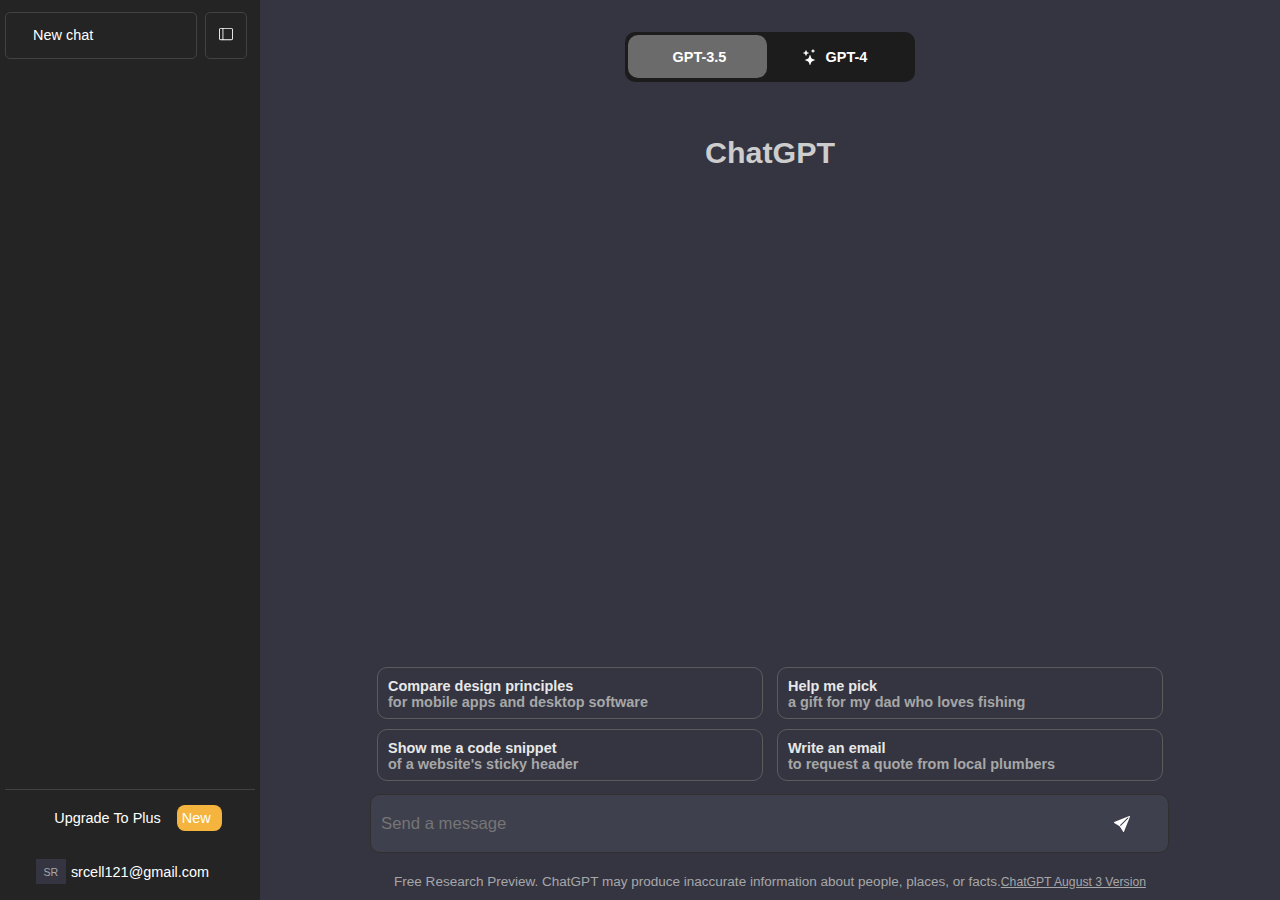
<file: Chat Gpt/index.html>
<!DOCTYPE html>
<html lang="en">

<head>
    <meta charset="UTF-8">
    <meta name="viewport" content="width=device-width, initial-scale=1.0">
    <title>ChatGPT</title>
    <link rel="stylesheet" href="https://cdnjs.cloudflare.com/ajax/libs/font-awesome/6.4.2/css/all.min.css"
        integrity="sha512-z3gLpd7yknf1YoNbCzqRKc4qyor8gaKU1qmn+CShxbuBusANI9QpRohGBreCFkKxLhei6S9CQXFEbbKuqLg0DA=="
        crossorigin="anonymous" referrerpolicy="no-referrer" />
    <!-- //link -->
    <link rel="stylesheet" href="style.css">
</head>

<body>
    <div class="container">
        <div class="divider">
            <div class="divider-one">
                <div class="input-div">
                    <div class="input-div-one">
                        <p> <i class="fa-solid fa-plus"></i> &nbsp;&nbsp;&nbsp;New chat</p>
                    </div>

                    <div class="input-div-two">
                        <p><svg xmlns="http://www.w3.org/2000/svg" width="14" height="14" fill="currentColor"
                                class="bi bi-layout-sidebar" viewBox="0 0 16 16">
                                <path
                                    d="M0 3a2 2 0 0 1 2-2h12a2 2 0 0 1 2 2v10a2 2 0 0 1-2 2H2a2 2 0 0 1-2-2V3zm5-1v12h9a1 1 0 0 0 1-1V3a1 1 0 0 0-1-1H5zM4 2H2a1 1 0 0 0-1 1v10a1 1 0 0 0 1 1h2V2z" />
                            </svg></p>
                    </div>

                </div>

                <div class="input-div-one-footer">

                    <div class="col-one">
                        <p><i class="fa-solid fa-user"></i>&nbsp;&nbsp;&nbsp;&nbsp;Upgrade To
                            Plus&nbsp;&nbsp;<span class="yellobtn">New</span>
                        </p>
                    </div>
                    <div class="col-two">
                        <p><span class="sm-box">SR</span>srcell121@gmail.com<span class="ellipse"><i
                                    class="fa-solid fa-ellipsis"></i></span></p>
                    </div>
                </div>
            </div>
            <div class="divider-two">
                <div class="divider-twocontainer-one">
                    <div class="parent-btn">
                        <div class="childbutton">

                            <div class="button-1 btn"><i class="fa-solid fa-bolt"
                                    style="color: #1cfd54;"></i>&nbsp;GPT-3.5</div>
                            <div class="button-2 btn"><svg xmlns="http://www.w3.org/2000/svg" width="16" height="16"
                                    fill="currentColor" class="bi bi-stars" viewBox="0 0 16 16">
                                    <path
                                        d="M7.657 6.247c.11-.33.576-.33.686 0l.645 1.937a2.89 2.89 0 0 0 1.829 1.828l1.936.645c.33.11.33.576 0 .686l-1.937.645a2.89 2.89 0 0 0-1.828 1.829l-.645 1.936a.361.361 0 0 1-.686 0l-.645-1.937a2.89 2.89 0 0 0-1.828-1.828l-1.937-.645a.361.361 0 0 1 0-.686l1.937-.645a2.89 2.89 0 0 0 1.828-1.828l.645-1.937zM3.794 1.148a.217.217 0 0 1 .412 0l.387 1.162c.173.518.579.924 1.097 1.097l1.162.387a.217.217 0 0 1 0 .412l-1.162.387A1.734 1.734 0 0 0 4.593 5.69l-.387 1.162a.217.217 0 0 1-.412 0L3.407 5.69A1.734 1.734 0 0 0 2.31 4.593l-1.162-.387a.217.217 0 0 1 0-.412l1.162-.387A1.734 1.734 0 0 0 3.407 2.31l.387-1.162zM10.863.099a.145.145 0 0 1 .274 0l.258.774c.115.346.386.617.732.732l.774.258a.145.145 0 0 1 0 .274l-.774.258a1.156 1.156 0 0 0-.732.732l-.258.774a.145.145 0 0 1-.274 0l-.258-.774a1.156 1.156 0 0 0-.732-.732L9.1 2.137a.145.145 0 0 1 0-.274l.774-.258c.346-.115.617-.386.732-.732L10.863.1z" />
                                </svg>&nbsp;&nbsp;GPT-4&nbsp;&nbsp;&nbsp;&nbsp;<i class="fa-solid fa-lock"></i></div>
                        </div>

                        <div class="chatgpt">
                            <p>ChatGPT</p>
                        </div>

                    </div>

                    <div class="parent-div">
                        <div class="divider-twocontainer-two">
                            <div class="small-container">
                                <div class="two-sm-containers">
                                    <p>

                                        Compare design principles<br>

                                        <span> for mobile apps and desktop software</span>
                                    </p>
                                </div>
                                <div class="two-sm-containers">
                                    <p>Help me pick<br>
                                        <span> a gift for my dad who loves fishing</span>
                                    </p>

                                </div>

                            </div>
                            <div class="small-container">
                                <div class="two-sm-containers">
                                    <p>Show me a code snippet<br><span>
                                            of a website's sticky header</span></p>
                                </div>
                                <div class="two-sm-containers">
                                    <p>Write an email<br>
                                        <span>to request a quote from local plumbers</span>
                                    </p>

                                </div>

                            </div>
                            <div class="searchbox-container">
                                <input type="text" placeholder="Send a message">
                                <div title="send a message">

                                    <svg xmlns="http://www.w3.org/2000/svg" width="16" height="16" fill="currentColor"
                                        class="bi bi-send-fill" viewBox="0 0 16 16">

                                        <path
                                            d="M15.964.686a.5.5 0 0 0-.65-.65L.767 5.855H.766l-.452.18a.5.5 0 0 0-.082.887l.41.26.001.002 4.995 3.178 3.178 4.995.002.002.26.41a.5.5 0 0 0 .886-.083l6-15Zm-1.833 1.89L6.637 10.07l-.215-.338a.5.5 0 0 0-.154-.154l-.338-.215 7.494-7.494 1.178-.471-.47 1.178Z" />
                                    </svg>
                                </div>
                            </div>
                        </div>
                        <p class="p">Free Research Preview. ChatGPT may produce inaccurate information about people,
                            places, or facts. <u>ChatGPT August 3
                                Version</u></p>
                    </div>
                </div>
            </div>
        </div>
    </div>

</body>


</html>
</file>
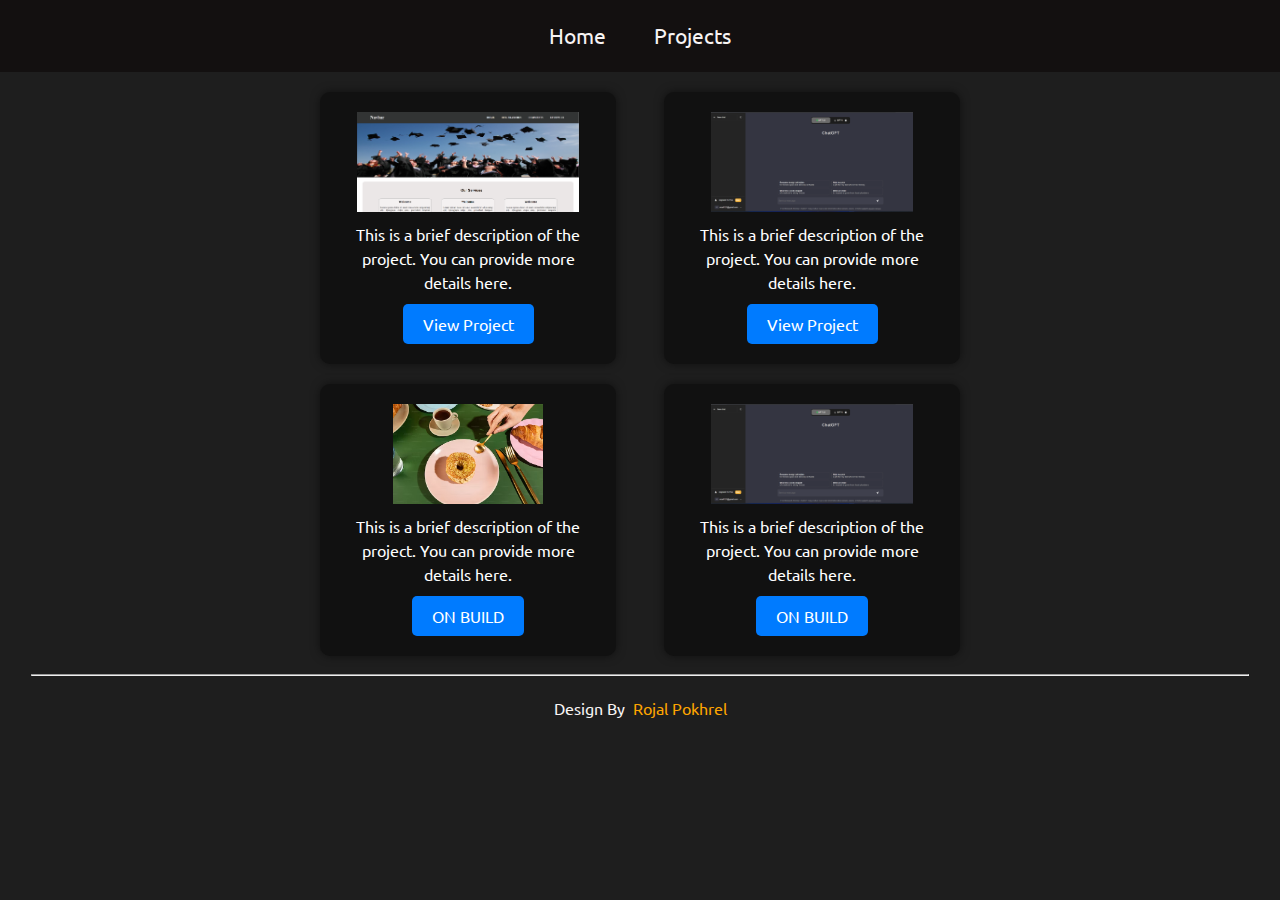
<file: project.html>
<!DOCTYPE html>
<html lang="en">

<head>
    <meta charset="UTF-8">
    <meta name="viewport" content="width=device-width, initial-scale=1.0">
    <title>Document</title>
    <link rel="stylesheet" href="style.css">
</head>

<body>
    <nav></nav>
    <section class="project-body-section">
        <div class="project-container">

            <div class="card">
                <img class="project-image" src="images/schl-likeimg.png" alt="Project Image">
                <p>This is a brief description of the project. You can provide more details here.</p>
                <button class="view-button" id="button-one">
                    <a href="/schl-like-website/" target="_blank">View Project</a>

                </button>
            </div>
            <div class="card">
                <img class="project-image" src="images/chatgpt.png" alt="Project Image">
                <p>This is a brief description of the project. You can provide more details here.</p>
                <button class="view-button" id="button-two">
                    <a href="/Chat Gpt/" target="_blank">View Project</a>

                </button>
            </div>

        </div>
        <div class="project-container">

            <div class="card">
                <img class="project-image" src="/images/blank.jpg" alt="Project Image">
                <p>This is a brief description of the project. You can provide more details here.</p>
                <button class="view-button">ON BUILD</button>
            </div>
            <div class="card">
                <img class="project-image" src="/images/chatgpt.png" alt="Project Image">
                <p>This is a brief description of the project. You can provide more details here.</p>
                <button class="view-button">ON BUILD</button>
            </div>

        </div>

    </section>
    <footer class="footer"></footer>

    <script src="script.js"></script>

    <script>
        // var button = document.getElementById('button-one');

        // // Define the URL you want to redirect to
        // var redirectURL = '/schl-like-website'; // Replace with your desired URL

        // // Add a click event listener to the button
        // button.addEventListener('click', function () {
        //     // Redirect to the specified URL
        //     window.location.href = redirectURL;
        // });
    </script>
</body>

</html>
</file>
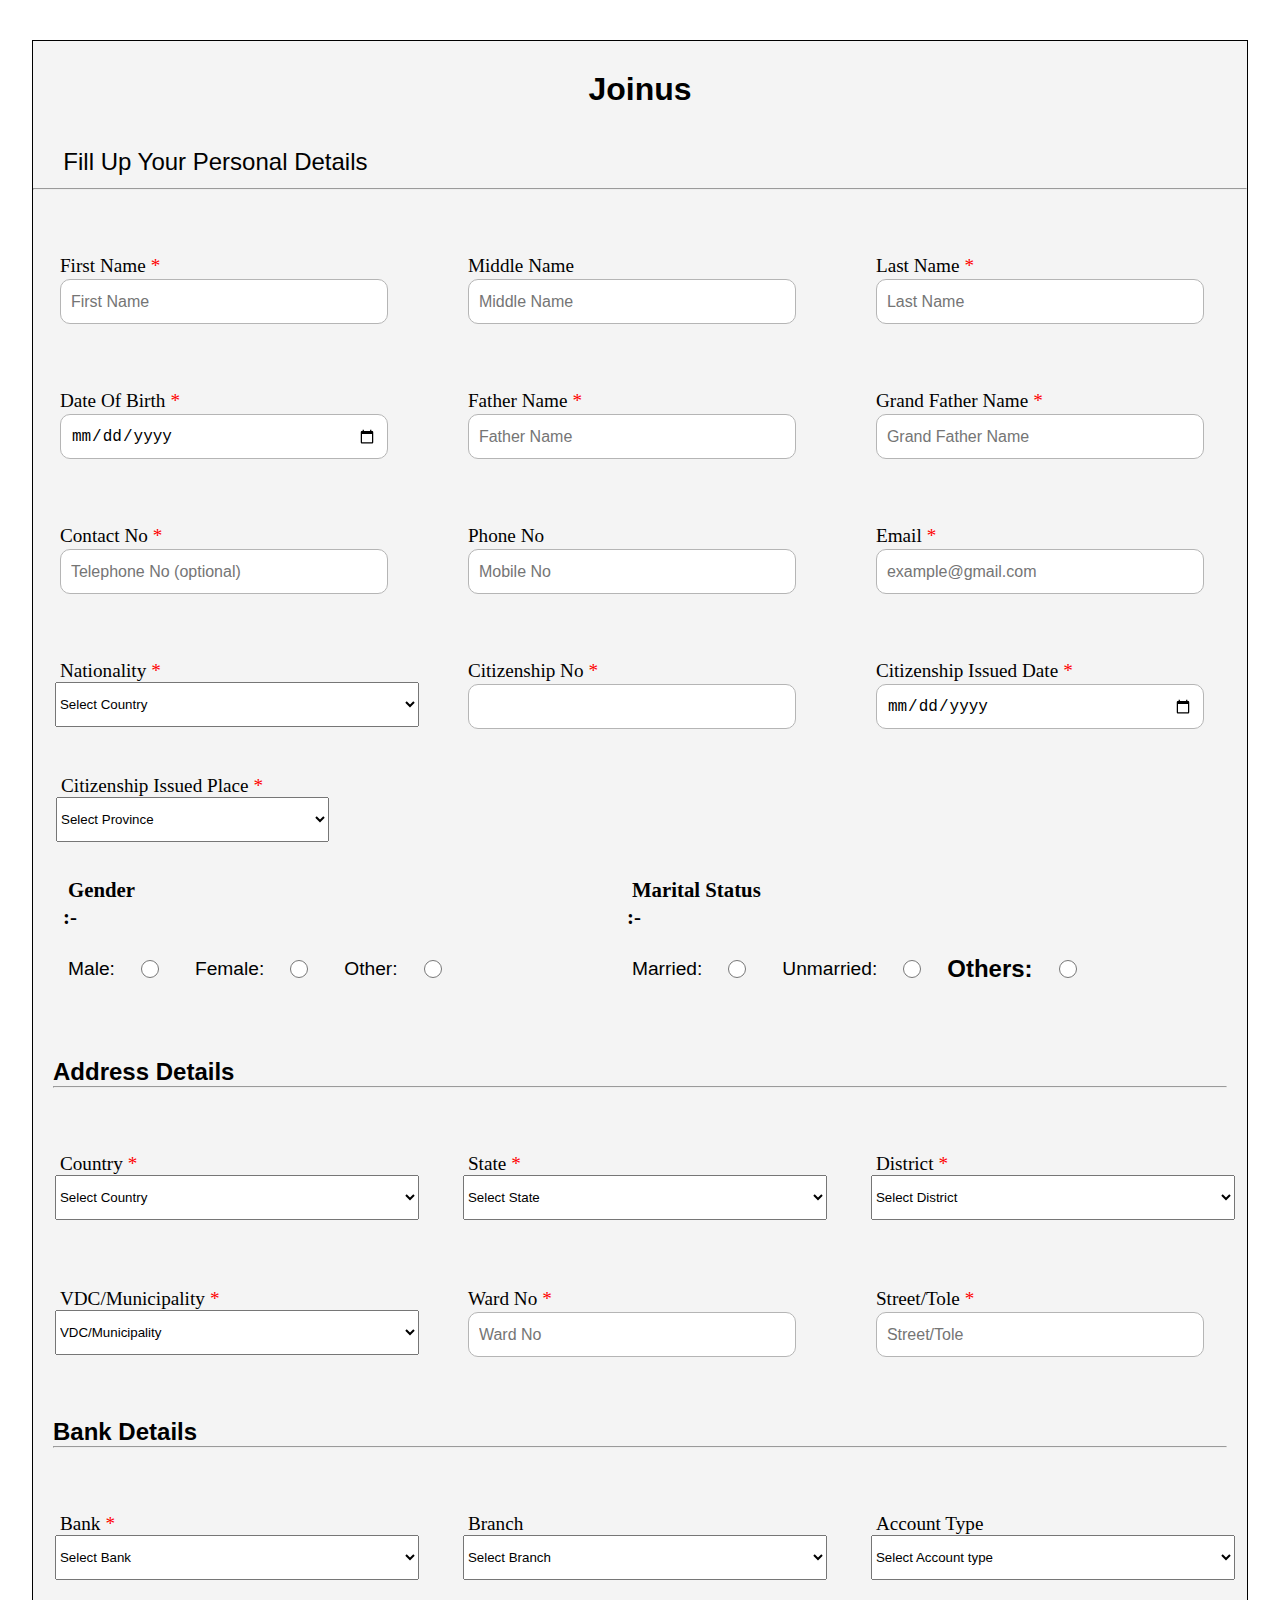
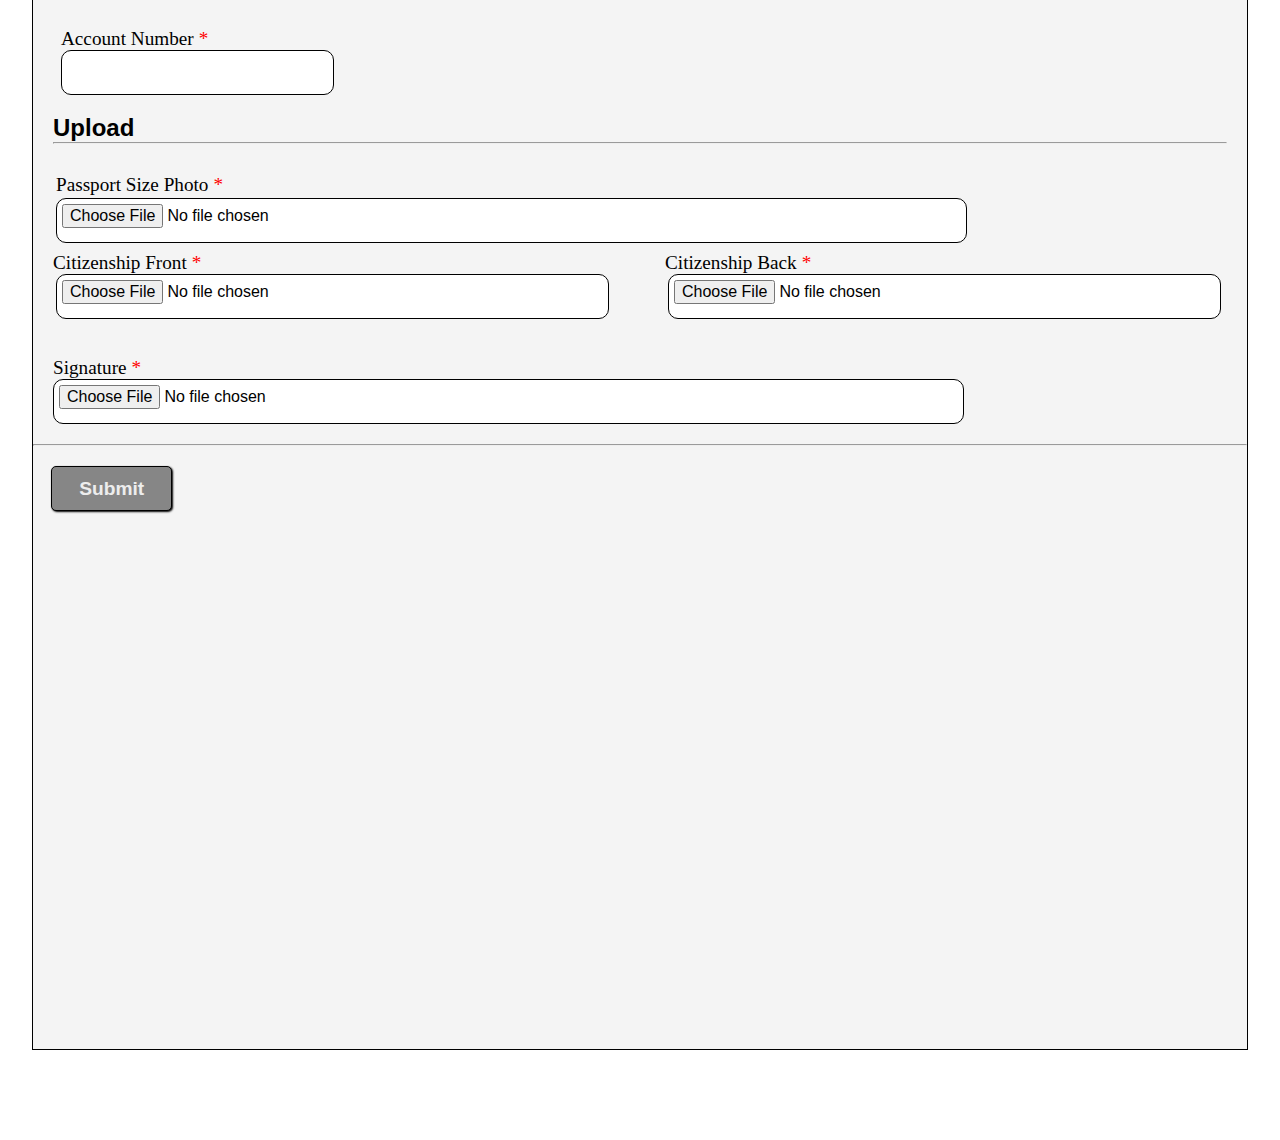
<file: schl-like-website/joinus.html>
<!DOCTYPE html>
<html lang="en">

<head>
    <meta charset="UTF-8">
    <meta name="viewport" content="width=device-width, initial-scale=1.0">
    <link rel="stylesheet" href="css/style.css">
    <link rel="stylesheet" href="css/joinus.css">

    <title>Document</title>
</head>

<body>


    <section class="joinus-form">
        <!-- <nav class="header"></nav> -->
        <div class="fillup-form">

            <h2 class="joinheader">Joinus</h2>
            <h2 class="personald">Fill Up Your Personal Details</h2>
            <hr>
            <form class="form">
                <div class="joinus-row">
                    <div class="class-one">
                        <label>First Name<span>*</span></label>
                        <input type="text" placeholder="First Name">
                    </div>

                    <div class="class-one">
                        <label>Middle Name</label>
                        <input type="text" placeholder="Middle Name">
                    </div>

                    <div class="class-one">
                        <label>Last Name<span>*</span></label>
                        <input type="text" placeholder="Last Name">
                    </div>
                </div>
                <div class="joinus-row">
                    <div class="class-one">
                        <label>Date Of Birth<span>*</span></label>
                        <input type="date">
                    </div>

                    <div class="class-one">
                        <label>Father Name<span>*</span></label>
                        <input type="text" placeholder="Father Name">
                    </div>
                    <div class="class-one">
                        <label>Grand Father Name<span>*</span></label>
                        <input type="text" placeholder="Grand Father Name">
                    </div>
                </div>
                <div class="joinus-row">
                    <div class="class-one">
                        <label>Contact No<span>*</span></label>
                        <input type="number" class="optional" placeholder="Telephone No (optional)">
                    </div>
                    <div class="class-one">
                        <label>Phone No</label>
                        <input type="number" placeholder="Mobile No">
                    </div>
                    <div class="class-one">
                        <label> Email<span>*</span></label>
                        <input type="email" placeholder="example@gmail.com">
                    </div>
                </div>
                <div class="joinus-row">
                    <div class="class-one">
                        <label for="nationality"> Nationality<span>*</span></label>
                        <br>

                        <select name="nationality" id="nationality">
                            <option>Select Country</option>
                            <option>Nepalese</option>
                            <option>Indian</option>
                            <option>Pakistani</option>

                        </select>

                    </div>
                    <div class="class-one">
                        <label> Citizenship No<span>*</span></label>
                        <input type="number">
                    </div>
                    <div class="class-one">
                        <label> Citizenship Issued Date<span>*</span></label>

                        <input type="date">
                    </div>
                </div>


                <div class="joinus-row-place">
                    <div class="class-one">
                        <label> Citizenship Issued Place<span>*</span></label>
                        <select name="nationality" id="nationality">
                            <option>Select Province</option>
                            <option>Province-1</option>
                            <option>Province-2</option>
                            <option>Province-3</option>
                            <option>Province-4</option>
                            <option>Province-5</option>
                            <option>Province-6</option>
                            <option>Province-7</option>
                        </select>
                    </div>
                </div>
                <div class="gender-marital">
                    <div>
                        <div class="gender">
                            <label>Gender :- </label>
                        </div>
                        <div class="radio-div">

                            <h3>Male:</h3><input type="radio" name="gender">
                            <h3>Female:</h3><input type="radio" name="gender">
                            <h3>Other:</h3><input type="radio" name="gender">

                        </div>
                    </div>
                    <div>
                        <div class="gender">
                            <label>Marital Status :-</label>
                        </div>
                        <div class="radio-div">

                            <h3>Married:</h3><input type="radio" name="marriage">
                            <h3>Unmarried:</h3><input type="radio" name="marriage">
                            <h2>Others:</h2><input type="radio" name="gender">

                        </div>
                    </div>
                </div>
                <div class="container-joinus">
                    <h2>Address Details</h2>
                    <hr>
                </div>
                <div class="address-form">
                    <form>
                        <div class="joinus-row">
                            <div class="class-one">
                                <label>Country<span>*</span></label>
                                <select name="nationality" id="nationality">
                                    <option>Select Country</option>
                                    <option>Nepal</option>
                                    <option>India</option>
                                    <option>Pakistan</option>

                                </select>
                            </div>

                            <div class="class-one">
                                <label>State<span>*</span></label>
                                <select name="nationality" id="nationality">
                                    <option>Select State</option>
                                    <option>Province-1</option>
                                    <option>Province-2</option>
                                    <option>Province-3</option>
                                    <option>Province-4</option>
                                    <option>Province-5</option>
                                    <option>Province-6</option>
                                    <option>Province-7</option>


                                </select>
                            </div>
                            <div class="class-one">
                                <label>District<span>*</span></label>
                                <select name="nationality" id="nationality">
                                    <option>Select District</option>
                                    <option>Jhapa</option>
                                    <option>Illam</option>
                                    <option>Pachthar</option>

                                </select>
                            </div>
                        </div>
                        <div class="joinus-row">
                            <div class="class-one">
                                <label>VDC/Municipality<span>*</span></label>
                                <select name="nationality" id="nationality">
                                    <option>VDC/Municipality</option>
                                    <option>VDC</option>
                                    <option>Municapility</option>

                                </select>
                            </div>
                            <div class="class-one">
                                <label>Ward No<span>*</span></label>
                                <input type="number" placeholder="Ward No">
                            </div>
                            <div class="class-one">
                                <label> Street/Tole<span>*</span></label>
                                <input type="" placeholder="Street/Tole">
                            </div>
                        </div>
                    </form>

                    <div class="container-joinus">
                        <h2>Bank Details</h2>
                        <hr>
                    </div>
                    <div class="address-form">
                        <form>
                            <div class="joinus-row">
                                <div class="class-one">
                                    <label>Bank<span>*</span></label>
                                    <select name="nationality" id="nationality">
                                        <option>Select Bank</option>
                                        <option>Machhapuchhre</option>
                                        <option>Sunrise</option>
                                        <option>NMB</option>

                                    </select>
                                </div>

                                <div class="class-one">
                                    <label>Branch</label>
                                    <select name="nationality" id="nationality">
                                        <option>Select Branch</option>
                                        <option>Branch 1</option>
                                        <option>Branch 2</option>
                                        <option>Branch 3</option>

                                    </select>
                                </div>
                                <div class="class-one">
                                    <label>Account Type</label>
                                    <select name="nationality" id="nationality">
                                        <option>Select Account type</option>
                                        <option>Current</option>
                                        <option>Saving</option>
                                        <option>None</option>

                                    </select>
                                </div>
                            </div>
                            <div class="joinus-row-place">
                                <div class="class-one">
                                    <label>Account Number<span>*</span></label>
                                    <input type="">
                                </div>

                            </div>
                        </form>
                    </div>
                </div>
                <div class="container-joinus">
                    <h2>Upload</h2>
                    <hr>
                </div>
                <div class="upload-form">
                    <form>
                        <div class="class-two-one ">
                            <label>Passport Size Photo<span>*</span></label><br>
                            <input type="file">
                        </div>
                        <div class="upload-row ">

                            <div class="class-two">
                                <label>Citizenship Front<span>*</span></label>
                                <input type="file">
                            </div>
                            <div class="class-two">
                                <label>Citizenship Back<span>*</span></label>
                                <input type="file">
                            </div>
                        </div>
                        <div class="joinus-row-place">
                            <div class="class-two-two">
                                <label>Signature<span>*</span></label>
                                <input type="file">
                            </div>

                        </div><br><br>
                        <hr>
                        <button>Submit</button>
                    </form>
                </div>
        </div>
    </section>
    <script src="script.js"></script>

</body>

</html>
</file>
<file: Chat Gpt/style.css>
* {
  margin: 0;
  padding: 0;
  font-family: Arial, Helvetica, sans-serif;
  font-size: 0.95rem;
}

.container {
  width: 100%;
  height: 100vh;
  background-color: rgb(66, 66, 66);
}

.divider {
  width: 100%;
  height: 100vh;
  display: flex;
  flex-direction: row;
}

.divider-one {
  width: 260px;
  height: 100vh;
  display: flex;
  flex-direction: column;
  justify-content: space-between;
  background-color: rgb(36, 36, 36);
}

.divider-two {
  width: 100%;
  height: 100vh;
  display: flex;
  background-color: #343541;
}

.input-div {
  width: 290px;
  height: 60px;
  display: flex;
  margin: 5px 5px;
  align-items: center;
  gap: 0.5rem;
}
.input-div-one {
  color: white;
  width: 190px;
  height: 45px;
  display: flex;
  align-items: center;
  border: 0.5px solid rgb(66, 66, 66);
  border-radius: 5px;
  transition: 0.5s;
}

.input-div-one:hover {
  cursor: pointer;
  border: 0.5px solid rgb(66, 66, 66);

  background-color: rgb(50, 50, 50);
}

.input-div-one p {
  margin: 0 15px;
}
.input-div-two {
  color: white;
  width: 40px;
  height: 45px;
  display: flex;
  align-items: center;
  border: 0.5px solid rgb(66, 66, 66);
  border-radius: 5px;
  transition: 0.5s;
}
.input-div-two:hover {
  background-color: rgb(50, 50, 50);
  border: 0.5px solid rgb(66, 66, 66);

  cursor: pointer;
}

.input-div-two p {
  margin: 0 auto;
}
.input-div-one-footer {
  width: 250px;
  height: 110px;
  margin-top: 3px;
  color: white;
  border-top: 0.5px solid rgb(66, 66, 66);

  display: flex;
  flex-direction: column;
  margin: 0 auto;
  justify-content: space-evenly;
}

.col-one {
  width: 240px;
  height: 50px;
  display: flex;
  margin: 0 auto;
  align-items: center;
  transition: 0.5s;
}
.col-one:hover {
  background-color: rgb(50, 50, 50);
  cursor: pointer;
  border-radius: 7px;
}
.col-one p {
  margin: 8px auto;
  display: flex;
  justify-content: center;
  align-items: center;
}
.yellobtn {
  background-color: rgb(244, 180, 61);
  width: 35px;
  height: 20px;
  margin-left: 8px;
  display: flex;
  border-radius: 8px;
  text-align: center;
  color: white;
  padding: 5px 5px 1px 5px;
}
i {
  font-size: 0.9rem;
}

.col-two {
  width: 240px;
  height: 50px;
  display: flex;
  margin: 0 auto;

  align-items: center;
  transition: 0.5s;
}
.col-two:hover {
  background-color: rgb(50, 50, 50);
  cursor: pointer;
  border-radius: 7px;
}
.col-two p {
  margin: 8px auto;
  display: flex;
  justify-content: center;
  align-items: center;
}
.sm-box {
  width: 30px;
  height: 25px;
  margin-right: 5px;
  display: flex;
  justify-content: center;
  align-items: center;
  font-size: 0.7rem;
  background-color: #343541;
}
.ellipse {
  margin-left: 15px;
  display: flex;
  align-items: center;
}

/* -----------------------------------second--------------------------------------- */
.divider-twocontainer-one {
  width: 1000px;
  height: 100vh;
  /* border: 1px solid blue; */
  margin: 0 auto;
  display: flex;
  flex-direction: column;
  justify-content: space-between;
}
.small-container {
  display: flex;
  justify-content: center;
}
.parent-btn {
  width: 400;
  height: 190px;
  display: flex;
  padding: 6px 0;
  display: flex;
  justify-content: space-around;
  flex-direction: column;
  align-items: center;
  border-radius: 10px;
}
.childbutton {
  width: 290px;
  height: 50px;
  display: flex;
  border-radius: 10px;
  background-color: rgb(28, 28, 28);
  color: white;
  display: flex;
  flex-direction: row;
}
.button-1 {
  width: 48%;
  height: 85%;
  margin: 3px auto;
  border-radius: 10px;
  display: flex;
  justify-content: center;
  align-items: center;
  background-color: rgb(107, 107, 107);
  color: white;
  font-weight: bold;
}
.btn:hover {
  cursor: pointer;
}
.button-2 {
  width: 48%;
  height: 85%;
  border-radius: 10px;
  display: flex;
  justify-content: center;
  align-items: center;
  margin: 3px auto;
  /* background-color: rgb(107, 107, 107); */
  font-weight: bold;
}
.chatgpt {
  display: flex;
  width: 300px;
}
.chatgpt p {
  font-size: 2rem;
  margin: 0 auto;
  font-weight: bolder;
  color: rgb(205, 205, 205);
}
.divider-twocontainer-two {
  /* border: 1px solid blue; */
  width: 800px;
  height: 200px;
  margin: 2px auto;
  /* display: flex; */
  /* flex-direction: row; */
}

.two-sm-containers {
  border: 0.5px solid rgb(92, 92, 92);
  width: 48%;
  height: 50px;
  margin: 5px auto;
  border-radius: 10px;
}
.two-sm-containers:hover {
  cursor: pointer;
}
.two-sm-containers:active {
  border: 1px solid white;
}
.two-sm-containers p {
  font-weight: bold;
  padding: 10px 10px;
  color: rgb(232, 232, 232);
}
span {
  color: rgb(167, 167, 167);
}
.divider-twocontainer-two input {
  margin: 8px auto;
  width: 777px;
  height: 55px;
  border-radius: 10px;
  background-color: #3f404d;
  border: 1px solid #303030;
  padding: 1px 10px;
  color: white;
  outline: none;
  font-size: 1.1rem;
}

.p {
  width: 777px;
  height: 35px;
  display: flex;
  justify-content: center;
  margin: 1px auto;
  color: #a7a7a9;
  text-align: justify;
  font-size: 0.89rem;
  align-items: center;
}
.searchbox-container {
  position: relative;
}
.searchbox-container svg {
  position: absolute;
  right: 5%;
  top: 40%;
  z-index: 999;
  color: #fff;
  cursor: pointer;
}
.underline {
  text-decoration: underline;
  border: 1px solid blue;
}
u {
  font-size: 0.8rem;
  cursor: pointer;
}
</file>
<file: style.css>
@import url('https://fonts.googleapis.com/css2?family=Ubuntu:wght@440&display=swap');

* {
  margin: 0;
  padding: 0;
  font-family: 'Ubuntu', sans-serif;
  /* border: 1px solid white; */
  scroll-behavior: smooth;
}
.dark {
  --navblack: rgb(236, 236, 236);
  --bodyblack: rgb(255, 255, 255);
  --dark: rgb(19, 16, 16);
  --white: rgb(19, 16, 16);
  --aqua: rgb(19, 16, 16);
  --lightblue: rgb(19, 16, 16);
  --dimlight: black;
  --span: rgb(255, 23, 23);
  --blue: blue;
  --sunyell: 0 0 25px rgb(219, 255, 74);
  --sunred: 0 0 25px rgb(255, 74, 74);
  --toggler: rgb(255, 255, 255);
}
:root {
  --navblack: rgb(19, 16, 16);
  --bodyblack: rgb(30, 30, 30);
  --span: rgb(255, 66, 66);
  --dark: rgb(248, 244, 244);
  --white: white;
  --aqua: rgb(164, 195, 195);
  --lightblue: rgb(211, 210, 224);
  --dimlight: rgb(197, 197, 197);
  --blue: rgb(48, 48, 255);
  --sunyell: 0 0 25px rgb(240, 240, 240);
  --sunred: 0 0 25px rgb(74, 131, 255);
  --toggler: rgb(0, 0, 0);
}
body {
  width: 100%;
  max-height: 100vh;
  background-color: var(--bodyblack);
}
nav {
  width: 100%;
  height: 8vh;
  display: flex;
  justify-content: space-around;
  align-items: center;
  background-color: var(--navblack);
  position: sticky;
  scroll-behavior: smooth;
}
nav ul {
  width: 300px;
  display: flex;
  justify-content: center;
  flex-direction: row;
  gap: 3rem;
  /* margin-right: 190px; */
}

nav ul li {
  list-style: none;
}

.bi-moon-stars,
.bi-brightness-high {
  font-size: 2rem;
  position: relative;
  left: 80px;
  top: -250px;
  color: var(--dark);
  border-radius: 50%;
  transition: 2s;
}

.mi:hover {
  text-shadow: 0 0 15px yellow, 0 0 20px rgb(241, 0, 48),
    0 0 25px rgb(255, 255, 255);
}
.ni:hover {
  text-shadow: 0 0 25px rgb(32, 32, 16), 0 0 35px rgb(32, 32, 32),
    0 0 25px rgb(43, 29, 29);
}
@keyframes mi {
  0% {
    top: 20px;
    left: 100px;
  }
  25% {
    top: 23px;
    left: 100px;
  }
  50% {
    top: 25px;
    left: 100px;
  }
  75% {
    top: 27px;
    left: 100px;
  }
  100% {
    top: 30px;
    left: 100%;
  }
}
nav ul li a {
  text-decoration: none;
  color: var(--dark);
  font-size: 1.3rem;
  transition: 0.3s;
}
a {
  color: var(--light);
}
nav ul li ::after {
  transition: 0.5s;
  content: '';
  width: 0%;
  height: 2px;
  display: block;
  margin: auto;
  background-color: rgb(133, 132, 132);
}
nav ul li:hover ::after {
  width: 100%;
}
.main-container {
  width: 100%;
  height: 80vh;
  display: flex;
  justify-content: space-evenly;
  /* border: 1px solid blue; */
  align-items: center;
  flex-direction: row;
}

.image-container {
  width: 50%;
  height: 55vh;
  display: flex;
  flex-direction: column;
  gap: 1.2rem;
  justify-content: center;
  align-items: center;
  /* border: 1px solid white; */
}
.div {
  width: 310px;
  height: 310px;
  border: 2px solid var(--blue);
  border-radius: 50%;
  display: flex;
  justify-content: center;
  align-items: center;
}
.image-container img {
  width: 300px;
  height: 300px;

  border-radius: 50%;
  object-fit: cover;
}

.do span {
  color: var(--span);

  align-items: center;
  display: flex;

  display: flex;
  justify-content: center;
  align-items: center;
}
.do {
  width: 40%;
  display: flex;
  justify-content: space-between;
  /* border: 1px solid blue; */
}
i {
  font-size: 1.6rem;
  cursor: pointer;
  padding: 3px;
}
.bi-github {
  border: 1.8px solid var(--lightblue);
  border-radius: 40% 10% 40% 10%;
  color: rgb(155, 153, 153);
}
.bi-youtube {
  border: 1.8px solid rgb(255, 161, 161);
  border-radius: 40% 10% 40% 10%;
  color: rgb(255, 39, 39);
}
.bi-facebook {
  border: 1.8px solid rgb(171, 171, 252);
  border-radius: 40% 10% 40% 10%;
  color: rgb(19, 19, 217);
}
.bi-telegram {
  border: 1.8px solid rgb(147, 147, 255);
  border-radius: 40% 10% 40% 10%;
  color: rgb(116, 116, 255);
}
.text-container {
  width: 80%;
  height: 60vh;
  display: flex;
  justify-content: start;
  gap: 1.5rem;
  align-items: center;
  flex-direction: column;
  margin: 50px 0;
  /* border: 1px solid rgb(88, 54, 54); */
}

.text-container h2 {
  color: var(--lightblue);
  width: 90%;
  font-size: 2.2rem;
}
.text-container p {
  width: 90%;
  font-size: 1.2rem;
  color: var(--white);
}
.welcome {
  color: orange;
  font-size: 2rem;
}

#rojal {
  color: rgb(116, 109, 248);
}
#element {
  color: rgb(255, 123, 123);
}

/* -----------------------------------------About Me---------------------- */
.about-section {
  width: 100%;
  height: 83vh;
  background-color: rgb(30, 30, 30);
  display: flex;
  align-items: center;
  flex-direction: column;
  justify-content: center;
}

.about-maincontainer {
  width: 90%;
  height: 70vh;
  margin: 40px;
  /* border: 1px solid white; */
  display: flex;
  flex-direction: column;
  align-items: center;
}
.about-maincontainer h2 {
  width: 100%;
  margin: 10px auto 0;
  color: rgb(232, 232, 232);
  font-size: 2rem;
  display: flex;
  justify-content: center;
  align-items: center;
}
.about-maincontainer p {
  width: 80%;
  height: auto;
  color: rgb(207, 207, 207);
  margin: 12px auto;
  font-size: 1.2rem;
  display: flex;
  justify-content: center;
  align-items: center;
  text-align: justify;
}
/* ------------------------------project-body-section------------------------ */

.project-body-section {
  width: 100%;
  height: 100vh;
  background-color: rgb(30, 30, 30);
  height: auto;
  display: flex;
  flex-direction: column;
  justify-content: center;
  align-items: center;
}
.project-container {
  width: 50%;
  height: auto;
  display: flex;
  justify-content: space-between;
  align-items: center;
  gap: 3rem;
  margin-top: 20px;
}

.card {
  background-color: #111; /* Dark background color */
  color: #fff; /* Light text color */
  width: 300px; /* You can adjust the card width as needed */
  padding: 20px;
  border-radius: 10px;
  text-align: center;
  box-shadow: 0 0 10px rgba(0, 0, 0, 0.5);
}

/* Project Image */
.project-image {
  max-width: 100%;
  max-height: 100px;
  display: block;
  margin: 0 auto 10px;
}

/* Paragraph */
p {
  font-size: 16px;
  line-height: 1.5;
}

/* Button */
.view-button {
  background-color: #007bff; /* Button background color */
  color: #fff; /* Button text color */
  border: none;
  padding: 10px 20px;
  margin-top: 10px;
  border-radius: 5px;
  cursor: pointer;
  font-size: 1rem;
  transition: background-color 0.3s;
}

button > a {
  text-decoration: none;
}
.view-button:hover {
  background-color: #0056b3;
}
.view-button:active {
  background-color: #56a8ff;
}
/* ------------------------------------------------------- */
.rojal {
  color: orange;
}

.footer {
  width: 100%;
  margin: auto;
  height: 9vh;
  display: flex;
  flex-direction: column;
  justify-content: center;
  align-items: center;
  background-color: var(--light);
}

.footer-contains {
  gap: 1rem;
}
.footer p {
  color: var(--dark);
}
.hr {
  background-color: rgb(36, 32, 32);
  color: rgb(36, 32, 32);
  width: 95%;
  height: 1px;
  margin: auto;
}

@media (max-width: 1080px) {
  nav {
    width: 100%;
    height: 7vh;
    display: flex;
    justify-content: center;
    background-color: var(--navblack);
  }
  nav ul {
    gap: 3rem;
  }
  .bi-moon-stars,
  .bi-brightness-high {
    left: 150px;
    top: 15px;
  }
  .main-container {
    width: 100%;
    height: fit-content;
    display: flex;
    justify-content: space-around;
    align-items: center;
    flex-direction: column;
    gap: 1.5rem;
  }

  .text-container {
    width: 100%;
    height: 30%;
  }

  .image-container {
    width: 100%;
    height: 35vh;
    display: flex;
    justify-content: center;
    align-items: center;
    margin: 5px 0;
  }
  .image-container > div {
    width: 248px;
    height: 248px;
    display: flex;
    align-items: center;
    justify-content: center;
    border: 3px solid rgb(58, 58, 156);
    border-radius: 50%;
  }

  .image-container img {
    width: 243px;
    height: 243px;
    border-radius: 50%;
    padding: 2px 2px;
    align-items: center;
    object-fit: cover;
  }

  .do {
    width: 60%;
    height: 4vh;
    padding: 8px;
    align-items: center;
    border: 2px solid rgb(203, 203, 203);
    border-radius: 10px;
  }

  .text-container h2 {
    text-align: center;
    margin-bottom: 28px;
  }
  .text-container p {
    text-align: left;
  }
  i {
    padding: 2px;
  }

  .about-section {
    width: 100%;
    height: 120vh;
    background-color: rgb(35, 33, 33);
  }
  .about-maincontainer {
    width: 100%;
    height: 110vh;
    margin: 25px;
  }
  .about-maincontainer p {
    text-align: start;
  }
  .footer {
    background-color: var(--light);
  }

  /* Projects     */
  .project-body-section {
    width: 100%;
    height: max-content;
  }
  .project-container {
    display: flex;
    flex-direction: column;
    gap: 2rem;
  }
  .projects-card {
    width: 90%;
    height: 45%;
  }
  .project-body-section h1 {
    width: 80%;

    height: none;
    margin: 50px 0 0px 0;
  }
}
</file>
<file: schl-like-website/css/style.css>
* {
  margin: 0;
  padding: 0;
  /* border: 1px solid green; */
  scroll-behavior: smooth;
  list-style-type: none;
  box-sizing: border-box;
}

h2 {
  font-family: Arial, Helvetica, sans-serif;
}

h3 {
  font-family: 'Lucida Sans', 'Lucida Sans Regular', 'Lucida Grande',
    'Lucida Sans Unicode', Verdana, sans-serif;
}

/* .color-all {
  background-color: #fbf7f7;
} */

.header {
  align-items: start;
  position: sticky;
  top: 0;
}

nav {
  width: 100%;
  height: 80px;
  background-color: rgb(50, 52, 52);
}

nav label {
  color: rgb(255, 254, 254);
  line-height: 80px;
  font-size: 30px;
  cursor: pointer;
  padding: 0 90px;
  font-weight: bold;
}

nav ul {
  margin-right: 80px;
  float: right;
}

nav ul li {
  display: inline-block;
  line-height: 80px;
  margin: 0 8px;
}
nav ul li a {
  font-size: 17px;
  text-transform: uppercase;
  font-weight: bold;
  color: rgb(255, 255, 255);
  padding: 7px 13px;
  border-radius: 4px;
  text-decoration: none;
}

.login {
  margin-left: 90px;
  background-color: blue;
  transition: 0.5s;
  color: rgb(209, 249, 209);
}

.login:hover {
  background-color: rgb(29, 29, 245);
  color: rgb(184, 176, 176);
}

.login:active {
  background-color: rgb(100, 100, 239);
  color: rgb(114, 107, 107);
}

a:active,
a:hover {
  text-decoration: underline;
  color: rgb(107, 87, 87);
  transition: 0.5s;
}

.checkbtn {
  color: rgb(0, 0, 0);
  line-height: 80px;
  font-size: 20px;
  width: 60px;
  height: 60px;
  line-height: 60px;
  float: right;
  padding: 0px 30px;
  cursor: pointer;
  margin: 15px 15px;
  border-radius: 30px;
  display: none;
}

#check {
  display: none;
}

@media (max-width: 1080px) {
  nav label {
    font-size: 20px;
    color: rgb(226, 216, 216);
    padding: 0 30px;
  }

  nav ul li a {
    font-size: 15px;
  }

  .checkbtn {
    display: block;

    width: fit-content;
    height: fit-content;
    margin: 5px 15px;
    color: white;
    border-radius: 50px;
  }

  .nav_bar {
    position: fixed;
    height: 100vh;
    width: 60%;
    background: rgb(72, 64, 64);
    top: 80px;
    left: -100%;
    text-align: center;
    transition: all 0.8s;
  }

  nav ul li {
    display: block;
    align-items: center;
  }

  nav ul li a {
    font-size: 20px;
  }

  a:hover,
  a.active {
    background: none;
    color: #0085f6;
  }

  #check:checked ~ ul {
    left: 0;
  }

  .login {
    margin-left: 0;
  }
}

.scroll-button-two {
  display: none;
}

.scroll-btn-botm {
  text-decoration: none;
  text-align: center;
  line-height: 40px;
  width: 40px;
  height: 40px;
  background-color: rgb(218, 218, 218);
  color: rgb(0, 0, 0);
  position: fixed;
  bottom: 2%;
  right: 4%;
  font-size: 1.2rem;
  border: 2px solid black;
  border-radius: 50%;
  cursor: pointer;
}

.home {
  width: 100%;
  color: white;
  height: 50vh;
  font-size: 4rem;
  display: flex;
  justify-content: center;
  text-align: justify;
}

.home img {
  width: 100%;
  height: 100%;
  display: flex;
  justify-content: center;
  margin: 0px 0px 20px 0px;
  background-position: center;
  background-repeat: no-repeat;
  background-size: cover;
  background-attachment: fixed;
  background-blend-mode: color;
}

.home-icon {
  color: white;
}

.home-icon:hover {
  color: rgb(115, 118, 255);
}

.title {
  display: flex;
  justify-content: center;
  align-items: center;
  width: 100%;
  height: 5vh;
  margin: 30px 25px;
}

@media (max-width: 1080px) {
  .home {
    width: 100%;
    color: white;
    height: 35vh;
  }
  .home img {
    width: 100%;
    height: 100%;
  }
}
.section-zero {
  width: 95%;
  height: 40vh;
  border-radius: 15px;
  margin: 25px auto;
  padding: 10px 10px;
  background-color: rgb(239, 236, 236);
}

.zero-container {
  width: 100%;
  height: 100%;
  margin: 5px auto;
}
.zero-container h2 {
  width: 30%;
  height: 30px;
  font-size: 2rem;
}

.zero-container p {
  width: 90%;
  font-size: 1.3rem;
  margin: 10px 0 0 10px;
  padding: 0px 15px;
}

@media (max-width: 1080px) {
  .section-zero {
    height: auto;
  }
  .zero-container h2 {
    width: 90%;
    height: auto;
    display: flex;
    justify-content: center;
    align-items: center;
    margin-inline: auto;
  }
  .zero-container p {
    width: 98%;
    font-size: 1.1rem;
    text-align: justify;
    margin: 10px auto;
    padding: 0px 15px;
  }
}
.section-one {
  background-color: rgb(235, 231, 231);
  width: 95%;
  height: 90vh;
  border-radius: 15px;
  padding: 10px 0;
  margin: 30px auto;
}

.container {
  width: 100%;
  height: fit-content;
  display: flex;
  flex-direction: row;
  justify-content: center;
}

.second {
  border-radius: 5%;
  width: 25%;
  height: 30vh;
  margin: 10px 35px;
  background-color: rgb(244, 241, 241);
  box-shadow: -1px -1px 1px rgb(227, 227, 227);
  border: 1px solid rgb(124, 123, 123);
}

.second:hover {
  box-shadow: -1.5px -1.5px 1px rgb(125, 125, 125);
}

.second h3 {
  width: 100%;
  height: 40px;
  display: flex;
  align-items: center;
  justify-content: center;
}

.second p {
  text-align: justify;
  padding: 10px 10px;
}

@media (max-width: 1080px) {
  .section-one {
    height: fit-content;
  }
  .container {
    width: 100%;
    height: 100%;
    display: flex;
    flex-direction: column;
    justify-content: center;
  }
  .title {
    margin: 5px 0;
    width: 90%;
    margin: 0px auto;
    font-size: 1.3rem;
    justify-content: center;
  }

  .second {
    width: 90%;
    height: fit-content;
    margin: 15px auto;
  }
}

.section-two {
  width: 95%;
  height: 500px;
  padding: 2px 0px;
  margin: 30px auto;
  background-color: #e4e4e4;
  border-radius: 15px;
}

.paragraph h2 {
  display: flex;
  justify-content: center;
  margin: 50px 0px;
  min-width: auto;
  min-height: auto;
}

.review-container {
  width: 80%;
  margin: 40px auto;
  display: flex;
  gap: 40px;
  justify-content: center;
}

.review-box {
  width: 450px;
  background-color: #fff3f3;
  height: 140px;
  border-radius: 8px;
  border: 0.5px solid rgb(255, 190, 190);
  padding: 0.9rem 0.9rem;
}

.review-box:hover {
  border-color: rgb(55, 55, 55);
  cursor: pointer;
}
.review-row {
  display: flex;
  justify-content: space-between;
  gap: 10px;
}

.review-row img {
  width: 40px;
  height: 40px;
  border-radius: 50%;
  object-fit: cover;
  object-position: top;
}

.review-row p {
  font-size: rem;
  text-align: justify;
}

.review-name {
  margin: 0.4rem 0 0.3rem 0;
  font-size: 1.1rem;
  font-weight: 600;
}

.star {
  display: flex;
}

.star li i {
  font-size: 0.9rem;
  color: #f44336;
}
@media (max-width: 1080px) {
  .section-two {
    width: 95%;
    height: fit-content;
    padding: 2px 0px;
    margin: 30px auto;
    background-color: #e4e4e4;
    border-radius: 15px;
  }

  .review-container {
    width: fit-content;
    display: flex;

    flex-direction: column;
    margin: 20px auto;
    display: flex;
    gap: 20px;
    justify-content: center;
  }

  .review-box {
    width: 99%;
    height: max-content;
    background-color: #fff3f3;
    border-radius: 8px;
    padding: 0.9rem 0.9rem;
    margin: 0 auto;
  }
}

.para-two {
  width: 100%;
  height: 3vh;
  display: flex;
  justify-content: center;
  align-items: center;
  font-size: 1.5rem;
  font-weight: bold;
  margin: 20px auto;
}

.section-three {
  width: 95%;
  margin: 30px auto;
  border: 3px solid rgb(236, 236, 236);
  border-radius: 15px;
  background-color: rgb(237, 237, 237);
}

.container-three {
  display: flex;

  justify-content: center;
  padding-top: 10px;
}

.section-three-img {
  display: flex;
  flex-direction: row;
  justify-content: center;
  gap: 20px;
  border-radius: 5px;
  width: 100%;
  height: 75vh;
  margin: 20px 0px;
}

.img {
  width: 30%;
  margin: 15px 0px;
  border-radius: 5%;
  border: 1px solid rgb(207, 207, 207);
  height: 90%;

  background-color: white;
}
.img:hover {
  border-color: #ffaaaa;
}

.img img {
  margin: 0px 0px 15px 0;
  height: 70%;
  border-radius: 5%;
  cursor: pointer;
}

.card img {
  width: 100%;
}

.card h2 {
  padding: 0px 10px;
}

.card p {
  width: 98%;
  height: 90px;
  margin: 0 2px;
  font-size: 1.1rem;
  padding: 5px 10px;
}

@media (max-width: 1080px) {
  .section-three {
    width: 95%;

    height: max-content;
    padding: 2px 0px;
    margin: 30px auto;
    background-color: #e4e4e4;
    border-radius: 15px;
  }

  .section-three-img {
    display: flex;
    flex-direction: column;
    justify-content: center;
    border-radius: 5px;

    width: 100%;
    height: max-content;
  }

  .img {
    width: 99%;
    margin: 1px auto;

    height: max-content;
  }
}
.section-four {
  width: 95%;
  height: 50vh;
  background-color: rgb(220, 220, 220);
  border-radius: 15px;
  display: flex;
  justify-content: space-between;
  margin: 30px auto;
}

.section-four img {
  border-radius: 8px;
}

.section-four-para {
  width: 50%;
  height: auto;
  margin: 20px 10px;
  padding: 50px 50px 0px 20px;
  display: flex;
  justify-content: left;
  flex-direction: column;
}

.section-four-para h2 {
  margin: 10px 0px;
}
@media (max-width: 1080px) {
  .section-four {
    width: 95%;
    height: fit-content;
    background-color: rgb(220, 220, 220);
    border-radius: 15px;
    display: flex;
    flex-direction: column;
    margin: 30px auto;
  }
  .section-four-para {
    width: 100%;
    height: auto;
    margin: 20px 10px;
    padding: 50px 50px 0px 20px;
    display: flex;
    text-align: justify;
    justify-content: left;
    flex-direction: column;
  }
  .section-four-para img {
    height: 15vh;
  }
  .section-four-para h2 {
    margin: 10px 0px;
    top: 0px;
  }
}
.section-five {
  width: 95%;
  height: 50vh;
  margin: 20px auto;
  padding: 50px 0px;
  border: 1px solid rgb(232, 232, 232);
  border-radius: 15px;
  background-color: rgb(87, 80, 80);
  color: rgb(134, 129, 129);
  color: white;
}

.section-five-para {
  width: 800px;
  height: 15vh;
  margin: 20px auto;
  align-content: center;
}

.section-five-para h2 {
  display: flex;
  justify-content: center;
  font-size: 1.8rem;
  margin: 20px 0;
}

.section-five-para p {
  display: flex;
  justify-content: center;
  font-size: 1.2rem;
}

.button {
  width: 150px;
  height: 8vh;
  display: flex;
  justify-content: center;
  align-items: center;
  margin: 20px auto;
  border-radius: 10px;
}

.button button {
  width: 100%;
  height: 100%;
  font-size: 1.4rem;
  transition: 0.3s;
  cursor: pointer;
  background-color: rgb(255, 43, 43);
  color: rgb(227, 227, 227);
  border-radius: 10px;
}

.button button:hover {
<<<<<<< HEAD
  box-shadow: 0px 0px 3px rgb(255, 131, 131);
=======

  border: 2px solid rgb(78, 78, 78);
  /* font-weight: 500; */
  /* background-color: rgb(244, 13, 47); */
  background-color: rgb(255, 43, 43);
>>>>>>> 407de62e838311110a5ab74cb02a67d94bf950ee
}

.button button a {
  list-style: none;
  text-decoration: none;
  color: rgb(227, 227, 227);
}

.button:active {
  padding: 0.5px 0.5px;
  border: 1px solid rgb(177, 177, 177);
  box-shadow: -1px -1px 2px rgb(158, 158, 158);
<<<<<<< HEAD
  /* margin: 21px auto; */
=======

>>>>>>> 407de62e838311110a5ab74cb02a67d94bf950ee
}

.hrow-footer {
  border: 2px solid rgb(50, 28, 28);
  width: 99%;
  margin: 10px auto;
}
@media (max-width: 1080px) {
  .section-five {
    width: 95%;
    height: max-content;
  }

  .section-five-para {
    width: 100%;
    height: max-content;
    margin: 20px 0;
    align-content: center;
  }
  .section-five-para h2 {
    display: flex;
    justify-content: center;
    font-size: 1.4rem;
    margin: 20px 0;
  }
  .section-five-para p {
    width: 90%;
    margin: 0 auto;
    font-size: 1rem;
  }

  /* .button {
    width: 150px;
    /* height: auto; */
  /* }  */
  .button button {
    font-size: 1rem;
  }
}

/* Review */

.review-section-one {
  width: 95%;
  height: 65vh;
  margin: 40px auto;
  background-color: rgb(231, 231, 231);
  border-radius: 10px;
}

.reviewsection-body {
  width: 95%;
  height: 75%;
  margin: 60px auto;
  padding: 40px;
  display: flex;
  flex-direction: row;
}

.paragraph-for-review {
  width: 65%;
  height: 45vh;
  margin: 10px 25px;
}

.paragraph-for-review h2 {
  width: 100%;
  height: 6vh;
  padding: 2px 15px;
  font-size: 1.8rem;
}

.paragraph-for-review p {
  width: 100;
  height: 30vh;
  margin: 15px 0;
  font-size: 1.1rem;
}

.reviewus-form {
  width: 100%;
  height: 48vh;
  margin: 5px 0 0 75px;
  display: flex;
  flex-direction: column;
}

.reviewus-form h3 {
  width: 100%;
  height: 5vh;
  align-items: center;
  justify-content: center;
  display: flex;
  font-size: 1.4rem;
  font-weight: bolder;
  color: rgb(77 76 76);
}

.review {
  width: 90%;
  height: 100%;

  border-radius: 10px;
  display: flex;
  flex-direction: column;
  margin: auto auto;
  background-color: rgb(246, 246, 246);
}

input {
  width: 90%;
  height: 10vh;
  margin: 15px 15px;
  border-radius: 10px;
  font-size: 1rem;
  outline: none;
  padding: 2px 5px;
  border: 1px solid rgb(181, 181, 181);
  transition: 1s;
}

input:active {
  border: 1px solid blue;
}

textarea {
  width: 90%;
  height: 58%;
  margin: 1px 15px;
  padding: 5px 5px;
  font-size: 1rem;
  border-radius: 10px;
  outline: none;
  resize: none;
}

button {
  font-size: 1.1rem;
  color: white;
  cursor: pointer;
  background-color: #1877f2;
  width: 80%;
  height: 6vh;
  border-radius: 10px;
  background-color: #1877f2;
  color: white;
  margin: 15px auto;
  font-weight: 600;
  border: 1px solid black;
}

button:active {
  border: 1px solid rgb(219, 127, 127);
  box-shadow: 1px 1px 2px black;
}

@media (max-width: 1080px) {
  .review-section-one {
    width: 100%;
    height: fit-content;
  }
  .reviewsection-body {
    display: flex;
    flex-direction: column;
  }
  .paragraph-for-review {
    /* border: 1px solid; */
    margin: auto;
    width: 100%;
    height: fit-content;
  }
  .paragraph-for-review p {
    text-align: justify;
    height: fit-content;
  }
  .paragraph-for-review h2 {
    font-size: 1.5rem;
    height: min-content;
  }
  .reviewus-form {
    width: 100%;
    margin: 0 auto;
    /* border: 1px solid; */
    height: 80%;
  }
  .reviewus-form h3 {
    height: 3vh;
  }

  input {
    width: 90%;
    height: 5vh;
  }
  textarea {
    height: 10vh;
  }
  button {
    width: 50%;
    height: 4vh;
  }
}

/*  */
/* This is the footer */
.footer {
  width: 100%;
  height: 30vh;
  background-color: rgb(45, 44, 44);
  color: white;
  display: flex;
  justify-content: center;
  flex-direction: column;
}

.footer-container {
  width: 1000px;
  height: 100%;
  margin: 0px auto;
}

.footer-container p {
  display: flex;
  justify-content: center;
  font-size: 1.2rem;
  height: 5vh;
  padding: 15px 0 15px 0;
  /* border: 1px solid red; */
  color: rgb(255, 255, 255);
}

.page {
  margin: 0px auto;
  width: 600px;
  height: max-content;
  padding: 30px auto;
  column-gap: 3rem;
}

.page ul {
  display: flex;
  justify-content: space-evenly;
  gap: 5rem;
  margin: 3px 5px;
}

.page ul li {
  list-style: none;
}

.page li a {
  color: rgb(255, 255, 255);
  text-decoration: none;
  display: flex;
  justify-content: center;
  font-size: 1.2rem;
}

.page li a:hover {
  color: rgb(248, 128, 0);
  text-decoration: underline;
}

.copyright {
  margin-top: 20px;
  height: 10vh;
  width: 100%;
  align-items: center;
}

.reserved {
  width: 60%;
  font-size: 1.2rem;
  margin: 2px auto;
  display: flex;
  color: #f44336;

  justify-content: center;
  align-items: center;
}

@media (max-width: 1080px) {
  .footer {
    width: 100%;
    height: max-content;
  }
  .footer-container {
    width: 100%;
    height: max-content;
  }
  .footer-container p {
    font-size: 1rem;
    margin: 12px 0 0 0;
  }
  .page {
    margin: 0px auto;
    width: 95%;
    height: fit-content;
    padding: 5px auto;
    column-gap: 1rem;
  }
  .do {
    margin: 13px auto;
  }
  .page ul {
    width: 90%;
    height: fit-content;
  }
  .page li a {
    color: rgb(255, 255, 255);
    margin: 8px 0;
    font-size: 1rem;
  }
  .copyright {
    margin-top: 20px;
    height: 5vh;
    width: 100%;
    font-size: 0.9rem;
  }
  .reserved {
    width: 60%;
    font-size: 1.2rem;
    margin: 2px auto;
    color: #f44336;
    display: flex;
    justify-content: center;
    align-items: center;
  }
}
</file>
<file: schl-like-website/css/joinus.css>
* {
  margin: 0;
  padding: 0;
  scroll-behavior: smooth;
  list-style-type: none;
  box-sizing: border-box;
}

.joinus-form {
  width: 100%;
  height: 300vh;
}

.fillup-form {
  width: 95%;
  height: 290vh;
  margin: 40px auto;
  border: 1px solid black;
  background-color: rgb(244, 244, 244);
}

.joinheader {
  width: 90%;
  margin: 20px auto;
  display: flex;
  justify-content: center;
  font-size: 2rem;
  padding: 10px 0;
  font-weight: bold;
}

.personald {
  width: 95%;
  height: 5vh;
  font-size: 1.5rem;
  font-weight: 400;
  padding-top: 10px;
  margin: 5px auto;
}
span {
  color: red;
  padding: 5px;
}
.form {
  margin: 30px auto;
}

.formheader {
  width: 100%;
  height: 10vh;
  display: flex;
  justify-content: start;
  margin: 20px 20px;
}

.joinus-row {
  display: flex;
  flex-direction: row;
  justify-content: space-around;
  gap: 10px;
  width: 100%;
  margin: 20px 5px;
}

.class-one {
  width: 30%;
  height: 5vh;
  margin: 35px 8px;
}

input {
  margin: 2px 5px;
  width: 90%;
  height: 5vh;
  font-size: 1rem;
  padding: 0 10px;
}

input[type='radio'] {
  width: 30px;
  height: 2vh;
  margin: 10px 20px;
  align-items: center;
}

label {
  width: 100%;
  height: 100%;
  margin: 100px 5px;
  font-size: 1.2rem;
  font-weight: 500;
}

.joinus-row-place {
  width: 100%;
  height: 5vh;
  margin: 20px 30px;
}
.joinus-row-place input {
  width: 75%;
  border: 1px solid red;
}
.class-one-one {
  width: 30%;
  height: 5vh;
  margin: 10px 10px;
  justify-content: center;
}

.div {
  width: 50%;
  height: 10vh;
  display: flex;
  justify-content: start;
  margin: 50px 0;
}

.gender {
  margin: 50px 0 20px 30px;
  font-size: 1.5rem;
}

.gender label {
  font-size: 1.3rem;
  padding-right: 500px;
  font-weight: 600;
}

.radio-div {
  display: flex;
  flex-direction: row;
  margin: 5px 0 20px 25px;
  align-items: center;
}

h3 {
  font-weight: 100;
  font-size: 1.2rem;
  padding-left: 10px;
}

.gender-marital {
  display: flex;
  margin: 0px 30px 0 0;
}

.container-joinus {
  margin: 30px 20px;
}

.container-joinus h2 {
  margin: 50px 0 0 0;
}

.upload-row {
  display: flex;
  flex-direction: row;
  justify-content: space-around;
  gap: 10px;
  width: 100%;
  margin: 30px 5px;
}

.class-two {
  width: 50%;
  height: 5vh;
  margin: 30px 10px;
}

.class-two-one {
  width: 75%;
  height: 2vh;
  padding: 0 0;
  margin: 0px 18px;
}
.class-two-one input {
  width: 100%;
  height: 5vh;
  border: 1px solid black;
}
input[type='file'] {
  background-color: white;
  padding: 5px 0px 5px 5px;
  display: flex;
  justify-items: center;
}

.class-two label {
  width: 50%;
  height: 4vh;
}

.class-two input {
  width: 95%;
  height: 5vh;
  margin: 0px 8px;
  border: 1px solid black;
}

button {
  width: 10%;
  height: 5vh;
  margin: 20px 18px;
  border-radius: 5px;
  border: 1px solid black;
  box-shadow: 1px 1px 2px black;
  background-color: rgb(134, 134, 134);
  color: rgb(237, 237, 237);
  font-size: 1.2rem;
}

button:active {
  margin: 20px 17px;
  box-shadow: 2px 2px 2px black;
}

#nationality {
  width: 100%;
  height: 100%;
}

option {
  margin-top: 10%;
  margin-bottom: 10%;
  font-size: 1rem;
}

.joinus-row-place {
  width: 75%;
  height: 4vh;
  margin: 15px 15px;
}
.joinus-row-place input {
  width: 100%;
  margin: 0 5px;
  border: 1px solid black;
}

#file {
  width: 100%;
  height: 100%;
}

@media (max-width: 1080px) {
  .joinus-form {
    width: 100%;
    height: 300vh;
  }

  .fillup-form {
    /* width: 0%; */
    height: max-content;
    margin: 0;
    border: 1px solid black;
    background-color: rgb(244, 244, 244);
  }

  .joinheader {
    width: 30%;
    margin: 0;
    display: flex;
    justify-content: space-between;
    font-size: 1.5rem;
    padding: 10px 10px;
    font-weight: bold;
  }

  .personald {
    width: 50%;
    height: 2vh;
    margin: 0;
    font-size: 1.3rem;
    /* padding-top: 10px; */
  }
  span {
    color: red;
    padding: 5px;
  }
  .form {
    margin: 30px auto;
  }

  .formheader {
    width: 100%;
    height: 10vh;
    display: flex;
    justify-content: start;
    margin: 20px 20px;
  }

  .joinus-row {
    display: flex;
    flex-direction: column;
    /* justify-content: space-around; */
    /* gap: 3px; */
    width: 100%;
    /* margin: 20px 5px; */
  }

  .class-one {
    width: 30%;
    height: 3vh;
    margin: 0px 1px;
  }

  input {
    /* margin: 2px 5px; */
    width: 80%;
    height: 2vh;
    font-size: 0.9rem;
    padding: 0 10px;
  }

  input[type='radio'] {
    width: 30px;
    height: 2vh;
    margin: 10px 20px;
    align-items: center;
  }

  label {
    width: 100%;
    height: 100%;
    margin: 100px 5px;
    font-size: 1.2rem;
    font-weight: 500;
  }

  .joinus-row-place {
    width: 100%;
    height: 5vh;
    margin: 20px 30px;
  }
  .joinus-row-place input {
    width: 75%;
    border: 1px solid red;
  }
  .class-one-one {
    width: 30%;
    height: 5vh;
    margin: 10px 10px;
    justify-content: center;
  }

  .div {
    width: 50%;
    height: 10vh;
    display: flex;
    justify-content: start;
    margin: 50px 0;
  }

  .gender {
    margin: 50px 0 20px 30px;
    font-size: 1.5rem;
  }

  .gender label {
    font-size: 1.3rem;
    padding-right: 500px;
    font-weight: 600;
  }

  .radio-div {
    display: flex;
    flex-direction: row;
    margin: 5px 0 20px 25px;
    align-items: center;
  }

  h3 {
    font-weight: 100;
    font-size: 1.2rem;
    padding-left: 10px;
  }

  .gender-marital {
    display: flex;
    margin: 0px 30px 0 0;
  }

  .container-joinus {
    margin: 30px 20px;
  }

  .container-joinus h2 {
    margin: 50px 0 0 0;
  }

  .upload-row {
    display: flex;
    flex-direction: row;
    justify-content: space-around;
    gap: 10px;
    width: 100%;
    margin: 30px 5px;
  }

  .class-two {
    width: 50%;
    height: 5vh;
    margin: 30px 10px;
  }

  .class-two-one {
    width: 75%;
    height: 2vh;
    padding: 0 0;
    margin: 0px 18px;
  }
  .class-two-one input {
    width: 100%;
    height: 5vh;
    border: 1px solid black;
  }
  input[type='file'] {
    background-color: white;
    padding: 5px 0px 5px 5px;
    display: flex;
    justify-items: center;
  }

  .class-two label {
    width: 50%;
    height: 4vh;
  }

  .class-two input {
    width: 95%;
    height: 5vh;
    margin: 0px 8px;
    border: 1px solid black;
  }

  button {
    width: 10%;
    height: 5vh;
    margin: 20px 18px;
    border-radius: 5px;
    border: 1px solid black;
    box-shadow: 1px 1px 2px black;
    background-color: rgb(134, 134, 134);
    color: rgb(237, 237, 237);
    font-size: 1.2rem;
  }

  button:active {
    margin: 20px 17px;
    box-shadow: 2px 2px 2px black;
  }

  #nationality {
    width: 100%;
    height: 100%;
  }

  option {
    margin-top: 10%;
    margin-bottom: 10%;
    font-size: 1rem;
  }

  .joinus-row-place {
    width: 75%;
    height: 4vh;
    margin: 15px 15px;
  }
  .joinus-row-place input {
    width: 100%;
    margin: 0 5px;

    border: 1px solid black;
  }

  #file {
    width: 100%;
    height: 100%;
  }
}
</file>
